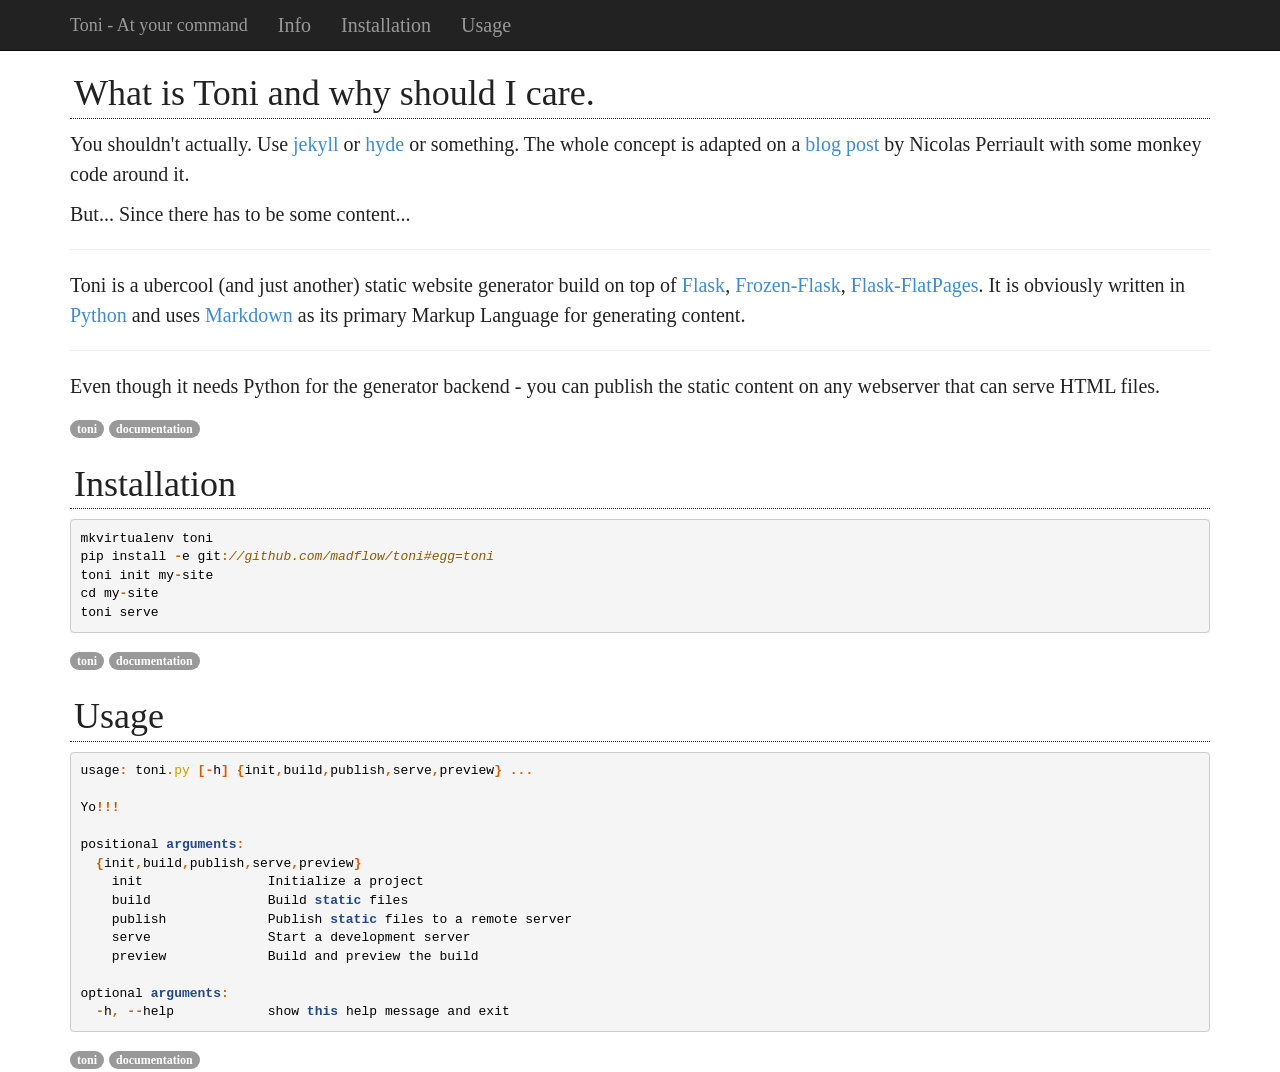
<file: index.html>
<!doctype html>
<html>
<head>
    <meta charset="utf-8">
    <title>Hi. I am Toni.</title>

    <!-- Bootstrap -->
    <link rel="stylesheet" href="http://madflow.github.io/toni/static/vendors/bootstrap/dist/css/bootstrap.min.css">
    
    <!-- Pygments -->
    <link rel="stylesheet" href="http://madflow.github.io/toni/static/css/pygments.css">

    <!-- Custom styles -->
    <link rel="stylesheet" href="http://madflow.github.io/toni/static/css/main.css">

    <!-- HTML5 shim and Respond.js IE8 support of HTML5 elements and media queries -->
    <!--[if lt IE 9]>
      <script src="https://oss.maxcdn.com/libs/html5shiv/3.7.0/html5shiv.js"></script>
      <script src="https://oss.maxcdn.com/libs/respond.js/1.3.0/respond.min.js"></script>
    <![endif]-->
</head>
<body>

    <header role="banner" class="navbar navbar-inverse navbar-fixed-top bs-docs-nav">
  <div class="container">
    <div class="navbar-header">
      <button data-target=".bs-navbar-collapse" data-toggle="collapse" type="button" class="navbar-toggle">
        <span class="sr-only">Toggle navigation</span>
        <span class="icon-bar"></span>
        <span class="icon-bar"></span>
        <span class="icon-bar"></span>
      </button>
      <a class="navbar-brand" href="/toni/">Toni - At your command</a>
    </div>
    <nav role="navigation" class="collapse navbar-collapse bs-navbar-collapse nav navbar-nav">


    <li>
        <a href="/toni/project-info/">Info</a>
    </li>
    


    <li>
        <a href="/toni/project-installation/">Installation</a>
    </li>
    


    <li>
        <a href="/toni/project-usage/">Usage</a>
    </li>
    

      </ul>
    </nav>
  </div>
</header>

    <div class="container">
    

<div class="row">
    <div class="col-md-12">
        
            
    
        
            <h1 id="what-is-toni-and-why-should-i-care">What is Toni and why should I care.</h1>
<p>You shouldn't actually. Use <a href="http://jekyllrb.com/">jekyll</a> or <a href="http://hyde.github.io/">hyde</a> or something. The whole concept is adapted on a <a href="https://nicolas.perriault.net/code/2012/dead-easy-yet-powerful-static-website-generator-with-flask/">blog post</a> by Nicolas Perriault with some monkey code around it.</p>
<p>But... Since there has to be some content...</p>
<hr />
<p>Toni is a ubercool (and just another) static website generator build on top of <a href="http://flask.pocoo.org/">Flask</a>, <a href="http://pythonhosted.org/Frozen-Flask/">Frozen-Flask</a>, <a href="http://pythonhosted.org/Flask-FlatPages/">Flask-FlatPages</a>. It is obviously written in <a href="http://www.python.org">Python</a> and uses <a href="http://daringfireball.net/projects/markdown/basics">Markdown</a> as its primary Markup Language for generating content.</p>
<hr />
<p>Even though it needs Python for the generator backend - you can publish the static content on any webserver that can serve HTML files.</p>
            
                <a href="/toni/tag/toni/" class="badge">
                    toni
                </a>
            
                <a href="/toni/tag/documentation/" class="badge">
                    documentation
                </a>
             
        
    

    
        
            <h1 id="installation">Installation</h1>
<div class="codehilite"><pre><span class="n">mkvirtualenv</span> <span class="n">toni</span>
<span class="n">pip</span> <span class="n">install</span> <span class="o">-</span><span class="n">e</span> <span class="n">git</span><span class="o">:</span><span class="c1">//github.com/madflow/toni#egg=toni</span>
<span class="n">toni</span> <span class="n">init</span> <span class="n">my</span><span class="o">-</span><span class="n">site</span>
<span class="n">cd</span> <span class="n">my</span><span class="o">-</span><span class="n">site</span>
<span class="n">toni</span> <span class="n">serve</span>
</pre></div>
            
                <a href="/toni/tag/toni/" class="badge">
                    toni
                </a>
            
                <a href="/toni/tag/documentation/" class="badge">
                    documentation
                </a>
             
        
    

    
        
            <h1 id="usage">Usage</h1>
<div class="codehilite"><pre><span class="n">usage</span><span class="o">:</span> <span class="n">toni</span><span class="o">.</span><span class="na">py</span> <span class="o">[-</span><span class="n">h</span><span class="o">]</span> <span class="o">{</span><span class="n">init</span><span class="o">,</span><span class="n">build</span><span class="o">,</span><span class="n">publish</span><span class="o">,</span><span class="n">serve</span><span class="o">,</span><span class="n">preview</span><span class="o">}</span> <span class="o">...</span>

<span class="n">Yo</span><span class="o">!!!</span>

<span class="n">positional</span> <span class="k">arguments</span><span class="o">:</span>
  <span class="o">{</span><span class="n">init</span><span class="o">,</span><span class="n">build</span><span class="o">,</span><span class="n">publish</span><span class="o">,</span><span class="n">serve</span><span class="o">,</span><span class="n">preview</span><span class="o">}</span>
    <span class="n">init</span>                <span class="n">Initialize</span> <span class="n">a</span> <span class="n">project</span>
    <span class="n">build</span>               <span class="n">Build</span> <span class="kd">static</span> <span class="n">files</span>
    <span class="n">publish</span>             <span class="n">Publish</span> <span class="kd">static</span> <span class="n">files</span> <span class="n">to</span> <span class="n">a</span> <span class="n">remote</span> <span class="n">server</span>
    <span class="n">serve</span>               <span class="n">Start</span> <span class="n">a</span> <span class="n">development</span> <span class="n">server</span>
    <span class="n">preview</span>             <span class="n">Build</span> <span class="n">and</span> <span class="n">preview</span> <span class="n">the</span> <span class="n">build</span>

<span class="n">optional</span> <span class="k">arguments</span><span class="o">:</span>
  <span class="o">-</span><span class="n">h</span><span class="o">,</span> <span class="o">--</span><span class="n">help</span>            <span class="n">show</span> <span class="k">this</span> <span class="n">help</span> <span class="n">message</span> <span class="n">and</span> <span class="n">exit</span>
</pre></div>
            
                <a href="/toni/tag/toni/" class="badge">
                    toni
                </a>
            
                <a href="/toni/tag/documentation/" class="badge">
                    documentation
                </a>
             
        
    

        
    </div>
</div>

    </div>
    <script src="http://madflow.github.io/toni/static/vendors/jquery/jquery.min.js"></script>
    <script src="http://madflow.github.io/toni/static/vendors/bootstrap/dist/js/bootstrap.min.js"></script>
</body>
</html>
</file>
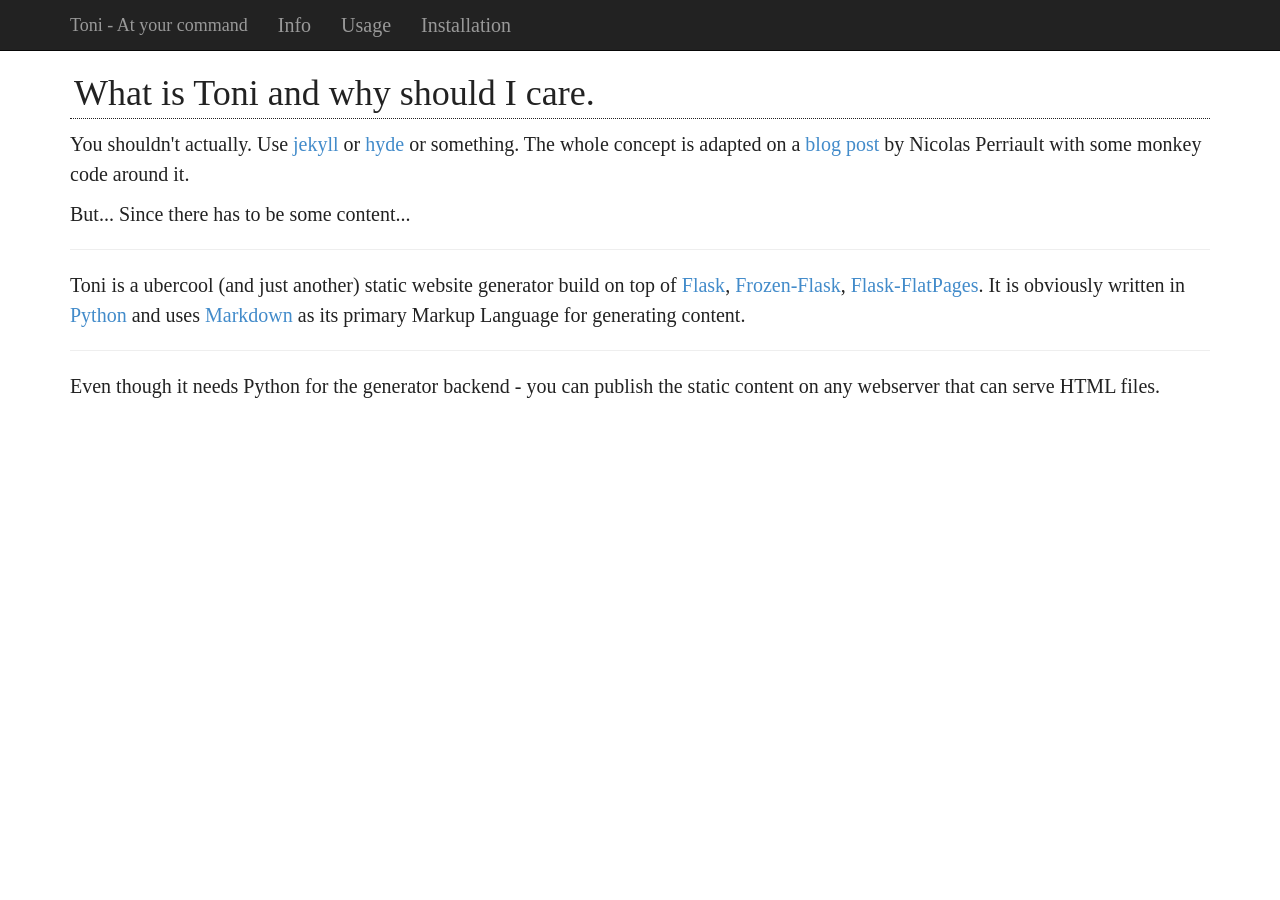
<file: project-info/index.html>
<!doctype html>
<html>
<head>
    <meta charset="utf-8">
    <title>Hi. I am Toni.</title>

    <!-- Bootstrap -->
    <link rel="stylesheet" href="http://madflow.github.io/toni/static/vendors/bootstrap/dist/css/bootstrap.min.css">
    
    <!-- Pygments -->
    <link rel="stylesheet" href="http://madflow.github.io/toni/static/css/pygments.css">

    <!-- Custom styles -->
    <link rel="stylesheet" href="http://madflow.github.io/toni/static/css/main.css">

    <!-- HTML5 shim and Respond.js IE8 support of HTML5 elements and media queries -->
    <!--[if lt IE 9]>
      <script src="https://oss.maxcdn.com/libs/html5shiv/3.7.0/html5shiv.js"></script>
      <script src="https://oss.maxcdn.com/libs/respond.js/1.3.0/respond.min.js"></script>
    <![endif]-->
</head>
<body>

    <header role="banner" class="navbar navbar-inverse navbar-fixed-top bs-docs-nav">
  <div class="container">
    <div class="navbar-header">
      <button data-target=".bs-navbar-collapse" data-toggle="collapse" type="button" class="navbar-toggle">
        <span class="sr-only">Toggle navigation</span>
        <span class="icon-bar"></span>
        <span class="icon-bar"></span>
        <span class="icon-bar"></span>
      </button>
      <a class="navbar-brand" href="/toni/">Toni - At your command</a>
    </div>
    <nav role="navigation" class="collapse navbar-collapse bs-navbar-collapse nav navbar-nav">


    <li>
        <a href="/toni/project-info/">Info</a>
    </li>
    


    <li>
        <a href="/toni/project-usage/">Usage</a>
    </li>
    


    <li>
        <a href="/toni/project-installation/">Installation</a>
    </li>
    

      </ul>
    </nav>
  </div>
</header>

    <div class="container">
    
    <h1 id="what-is-toni-and-why-should-i-care">What is Toni and why should I care.</h1>
<p>You shouldn't actually. Use <a href="http://jekyllrb.com/">jekyll</a> or <a href="http://hyde.github.io/">hyde</a> or something. The whole concept is adapted on a <a href="https://nicolas.perriault.net/code/2012/dead-easy-yet-powerful-static-website-generator-with-flask/">blog post</a> by Nicolas Perriault with some monkey code around it.</p>
<p>But... Since there has to be some content...</p>
<hr />
<p>Toni is a ubercool (and just another) static website generator build on top of <a href="http://flask.pocoo.org/">Flask</a>, <a href="http://pythonhosted.org/Frozen-Flask/">Frozen-Flask</a>, <a href="http://pythonhosted.org/Flask-FlatPages/">Flask-FlatPages</a>. It is obviously written in <a href="http://www.python.org">Python</a> and uses <a href="http://daringfireball.net/projects/markdown/basics">Markdown</a> as its primary Markup Language for generating content.</p>
<hr />
<p>Even though it needs Python for the generator backend - you can publish the static content on any webserver that can serve HTML files.</p>

    </div>
    <script src="http://madflow.github.io/toni/static/vendors/jquery/jquery.min.js"></script>
    <script src="http://madflow.github.io/toni/static/vendors/bootstrap/dist/js/bootstrap.min.js"></script>
</body>
</html>
</file>
